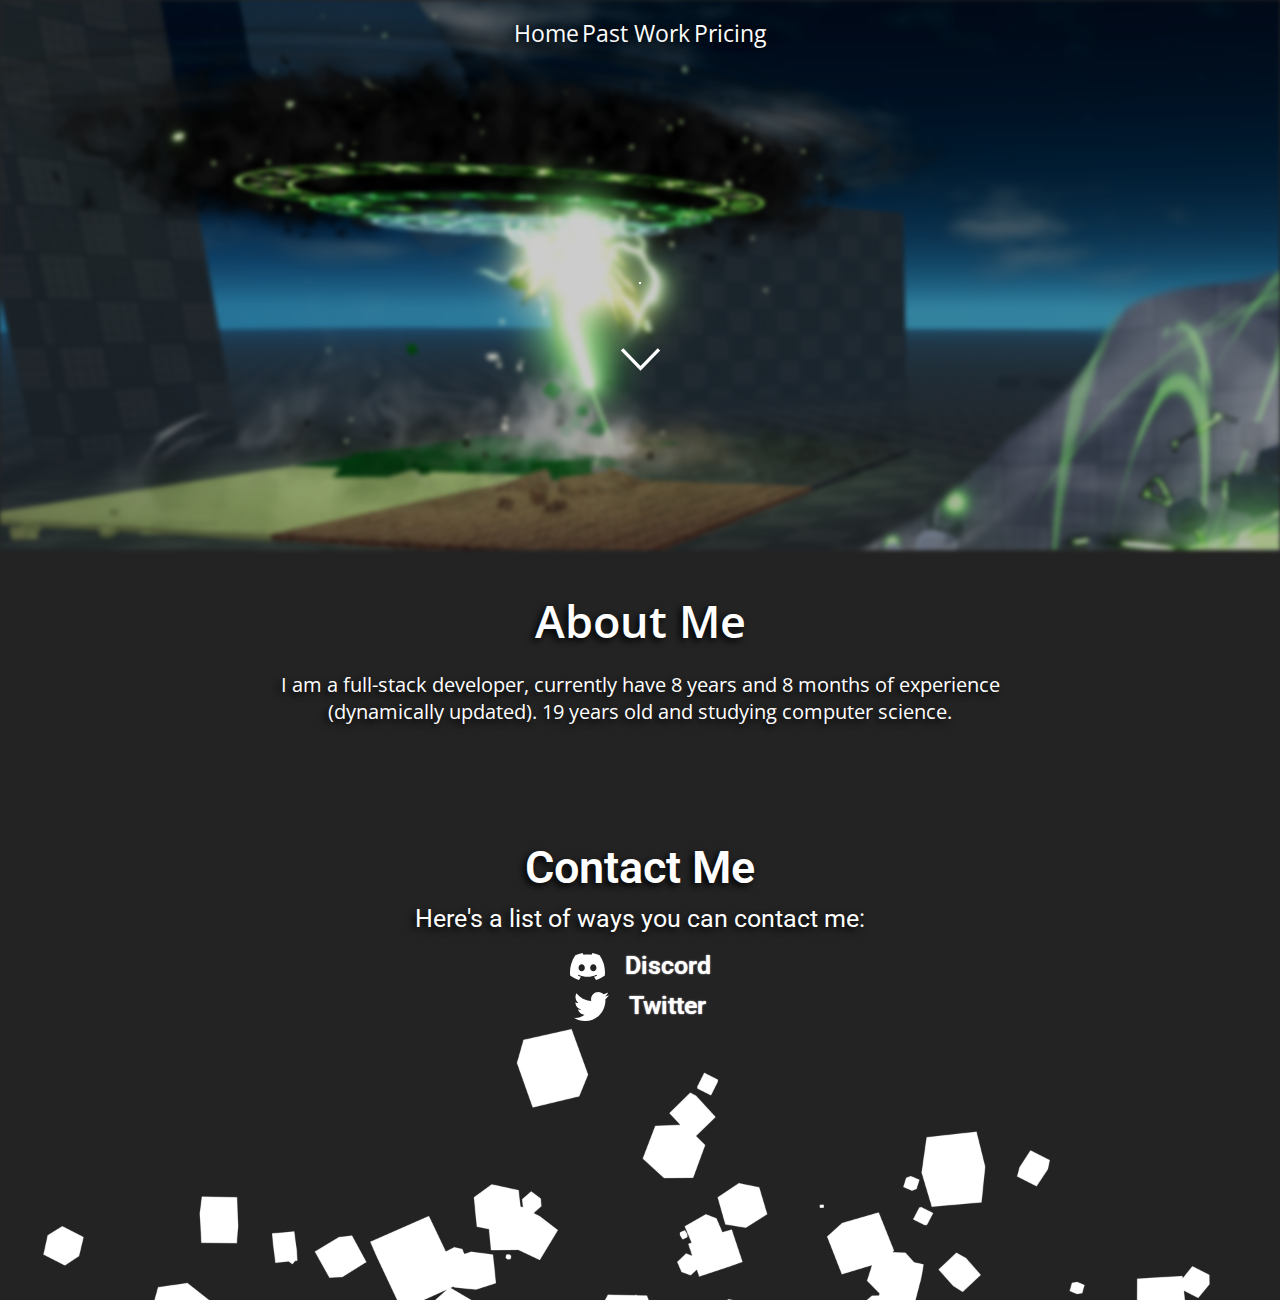
<file: index.html>
<!DOCTYPE html>
<html lang="en">
<head>

    <meta charset="UTF-8">
    <meta name="viewport" content="width=device-width, initial-scale=1.0">

    <title>Dezer's Portfolio</title>

    <link rel="stylesheet" href="./assets/styles/all.css">
    <link rel="stylesheet" href="./assets/styles/home.css">

    <link rel="shortcut icon" href="#">

    <script src="https://ajax.googleapis.com/ajax/libs/jquery/3.6.4/jquery.min.js"></script>

</head>
<body>
    
    <header class="topbar-container">

        <div class="btn-container">

            <a href="/" class="topbar-btn">Home</a>
            <a href="/work.html" class="topbar-btn">Past Work</a>
            <a href="/pricing.html" class="topbar-btn">Pricing</a>

        </div>

    </header>

    <main class="content-container">

        <div class="hero-container">

            <div class="hero-text-container">

                <span class="hero-title">Welcome,</span>
                <span class="hero-text">To my portfolio</span>
                <hr class="hero-divider">
                
                <img src="./assets/images/arrow-down.svg" alt="" class="point-down">
    
            </div>
    
            <div class="hero-image"></div>

        </div>

        <div class="description-container segment-container">

            <span class="title">About Me</span>
            <span class="description-text"></span>

        </div>

        <div class="contact-container segment-container">

            <span class="title">Contact Me</span>
            <span class="contact-text">Here's a list of ways you can contact me:</span>

            <ul class="contact-list">

                <li class="contact-item">

                    <div class="icon"></div>
                    <span class="name">Discord</span>

                </li>
                
            </ul>

            <img src="./assets/images/bottom.png" alt="" class="bottom-img">

        </div>

    </main>

</body>

<script src="./assets/scripts/home-handler.js"></script>

</html>
</file>
<file: assets/styles/all.css>
@import url('https://fonts.googleapis.com/css2?family=Roboto&display=swap');
@import url('https://fonts.googleapis.com/css2?family=Open+Sans&display=swap');

:root {

    --bg-color: rgb(35,35,35);

}

html, body {

    margin: 0;
    padding: 0;

}

html {

    scroll-behavior: smooth;

}

body {

    background-color: var(--bg-color);

    font-family: 'Roboto', sans-serif;
    
}

.topbar-container {
    
    width: 100%;
    height: 65px;

    position: absolute;

    z-index: 100;

    display: flex;

    align-items: center;
    justify-content: center;

}

.topbar-container .btn-container {

    display: flex;

    align-items: center;
    justify-content: space-around;

    width: 20%;

    /* margin-left: 120px; */

    font-family: 'Open Sans', sans-serif;

}

.topbar-btn {

    color: white;

    font-size: 23px;
    text-shadow: 0 0 11px black;

    /* font-weight: 600; */

    user-select: none;
    text-decoration: none;

    transition: transform .1s ease-out;

}

.topbar-btn:hover {

    cursor: pointer;

    transform: scale(1.1);

}

.topbar-btn:active {

    transform: scale(1);

}
</file>
<file: assets/styles/home.css>
/* Initial element properties */
.content-container {

    display: flex;

    /* justify-content: center; */
    align-items: center;

    flex-direction: column;

    max-height: 1300px;
    overflow: hidden;

}

.hero-container {

    width: 100%;
    top: 0;

    /* position: absolute; */
    
    display: flex;

    justify-content: center;
    align-items: center;

}

.hero-image {

    width: 100vw;
    height: 550px;

    background-image: url('../images/hero.png');
    background-size: 125% auto;

    /* background-position: -80px -110px; */

    animation: backgroundSlide 8s ease-in-out infinite alternate;

    z-index: -10;

    filter: blur(2px) brightness(80%);

    position: relative;

}

/* .hero-image::after {

    content: "";

    bottom: 0;
    left: 0;

    width: 100%;
    height: 150px;

    z-index: -9;
    
    background-image: linear-gradient(to bottom, transparent, var(--bg-color));

} */

.hero-text-container {

    display: flex;
    position: absolute;

    justify-content: center;
    align-items: center;

    flex-direction: column;

    /* margin-top: 70px; */
    
}

.hero-text-container span {

    color: white;
    text-shadow: 0 0 4px black;

    opacity: 0;

}

.hero-title {

    font-weight: 600;
    font-size: 55px;

    animation: 1s ease-in-out 0s 1 fadeInTop forwards;

}

.hero-text {

    font-size: 27px;
    line-height: 30px;

    animation: .7s ease-in-out .05s 1 fadeInTop forwards;

}

.hero-divider {

    margin-top: 20px;

    border-color: white;
    border: 1px solid white;

    width: 0;

    animation: .8s ease-in-out 0s 1 expandDivider forwards;

}

.point-down {

    filter: brightness(0) invert(1);

    width: 45px;
    height: 45px;

    margin-top: 45px;

    animation: pointDown 1s ease-in-out infinite alternate;

}

.point-down:hover {

    cursor: pointer;
    /* animation: none; */

}

.segment-container {

    display: flex;

    flex-direction: column;
    align-items: center;

    margin-top: 40px;

    color: white;
    text-shadow: -3px 3px 7px black;

}

.segment-container .title {

    font-size: 45px;
    font-weight: 600;

}

.description-container {

    font-family: 'Open Sans', sans-serif;
    gap: 20px;

}

.description-container span {

    color: white;
    text-shadow: -3px 3px 7px black;

}

.description-text {

    text-align: center;
    font-size: 20px;

    width: 800px;
    height: 100px;

}

.contact-container {

    margin-top: 70px;

}

.contact-text {

    font-size: 25px;
    margin-top: 10px;

}

.contact-list {

    display: flex;

    justify-content: center;
    align-items: center;

    flex-direction: column;

    list-style-type: none;

    gap: 5px;

}

.contact-item {

    width: 200px;

    /* display: flex; */
    display: none;

    justify-content: center;
    align-items: center;

    margin-right: 40px;

    gap: 20px;

}

.contact-item .name {

    /* text-decoration: underline; */

    font-size: 25px;
    text-shadow: 0 0 1.5px white;

    margin-bottom: 2px;

    font-weight: 600;

}

.contact-item:hover {

    cursor: pointer;

}

.contact-item .icon {

    width: 35px;
    height: 35px;

    background-size: 100%;

    filter: brightness(0) invert(1);

    background-image: url('../images/twitter.gif');
    
}

.bottom-img {

    filter: brightness(0) invert(1);

    width: 100%;
    height: auto;

    transform: translate(0, -10%);

    z-index: -11;

}

/* Animations */
@keyframes expandDivider {

    from {

        width: 0px;

    }

    to {

        width: 450px;

    }

}

@keyframes fadeInTop {

    from {

        transform: translate(0, -35px);
        opacity: 0;

    }

    to {

        transform: translate(0, 0);
        opacity: 100%;

    }

}

@keyframes backgroundSlide {

    from {

        background-position: 95% 0%;

    }

    to {

        background-position: 50% 70% ;

    }

}

@keyframes pointDown {

    from {

        transform: translate(0, -10px);

    }

    to {

        transform: translate(0, 15px);

    }

}
</file>
